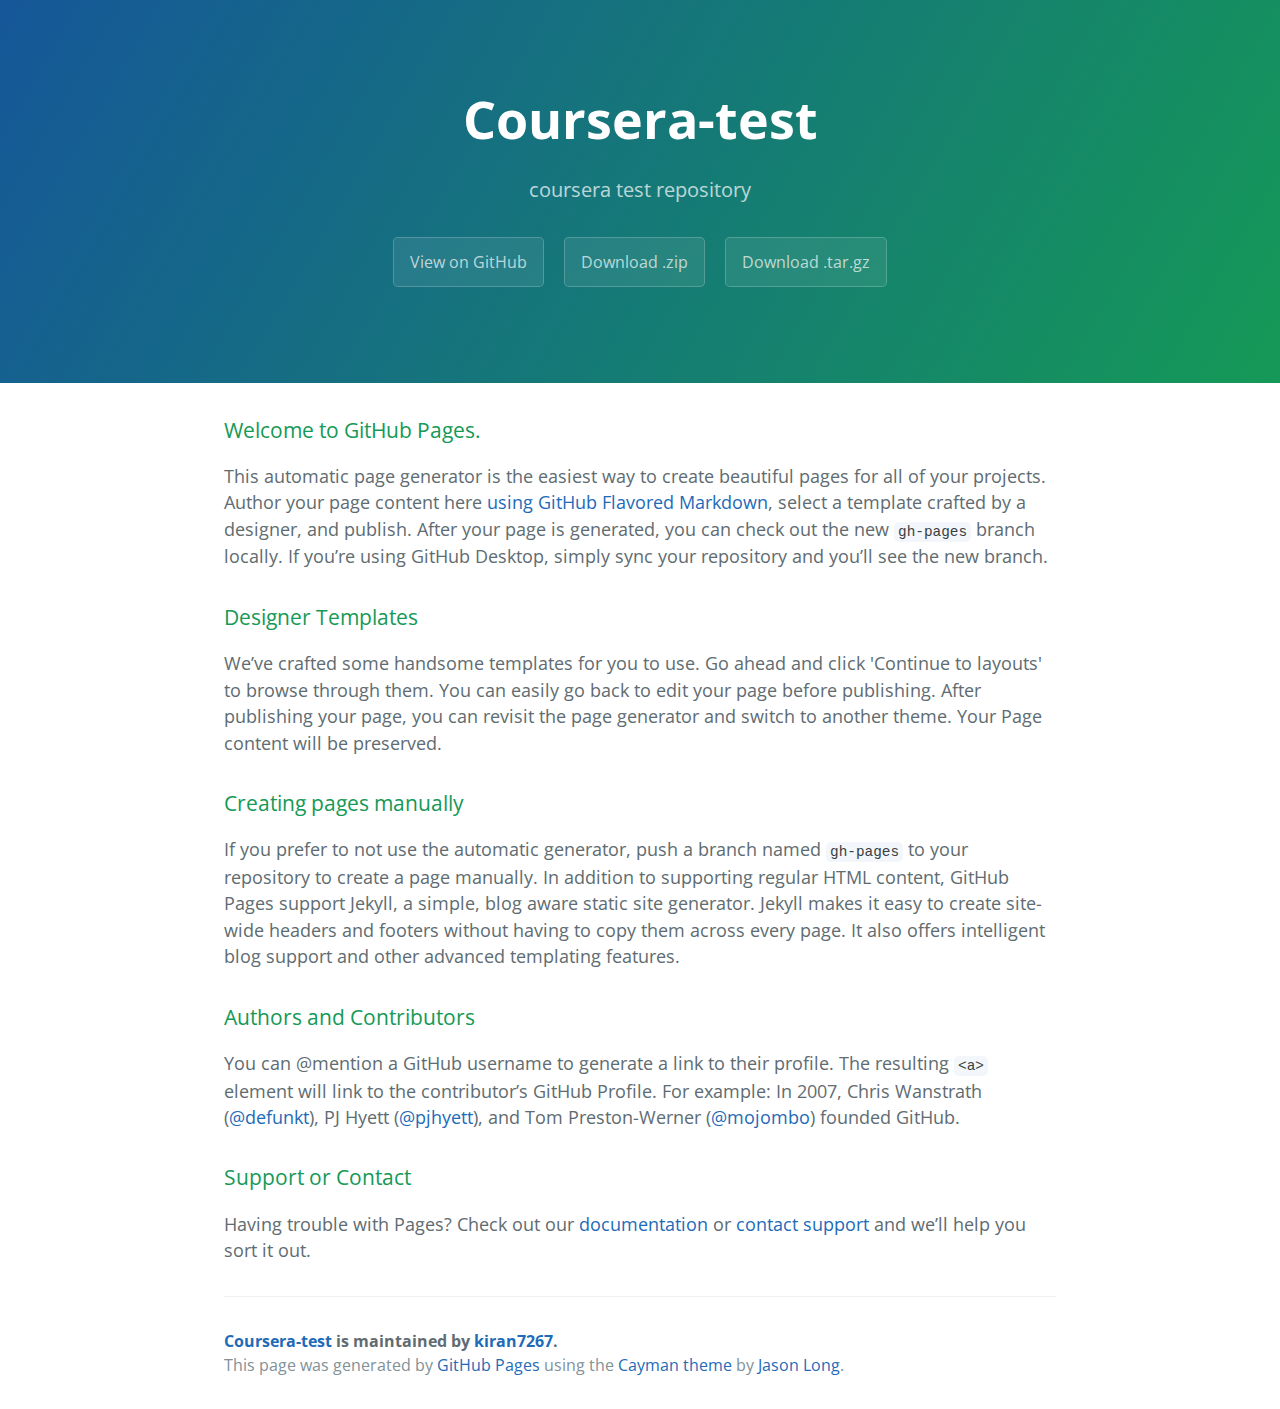
<file: index.html>
<!DOCTYPE html>
<html lang="en-us">
  <head>
    <meta charset="UTF-8">
    <title>Coursera-test by kiran7267</title>
    <meta name="viewport" content="width=device-width, initial-scale=1">
    <link rel="stylesheet" type="text/css" href="stylesheets/normalize.css" media="screen">
    <link href='https://fonts.googleapis.com/css?family=Open+Sans:400,700' rel='stylesheet' type='text/css'>
    <link rel="stylesheet" type="text/css" href="stylesheets/stylesheet.css" media="screen">
    <link rel="stylesheet" type="text/css" href="stylesheets/github-light.css" media="screen">
  </head>
  <body>
    <section class="page-header">
      <h1 class="project-name">Coursera-test</h1>
      <h2 class="project-tagline">coursera test repository</h2>
      <a href="https://github.com/kiran7267/coursera-test" class="btn">View on GitHub</a>
      <a href="https://github.com/kiran7267/coursera-test/zipball/master" class="btn">Download .zip</a>
      <a href="https://github.com/kiran7267/coursera-test/tarball/master" class="btn">Download .tar.gz</a>
    </section>

    <section class="main-content">
      <h3>
<a id="welcome-to-github-pages" class="anchor" href="#welcome-to-github-pages" aria-hidden="true"><span aria-hidden="true" class="octicon octicon-link"></span></a>Welcome to GitHub Pages.</h3>
<p>This automatic page generator is the easiest way to create beautiful pages for all of your projects. Author your page content here <a href="https://guides.github.com/features/mastering-markdown/">using GitHub Flavored Markdown</a>, select a template crafted by a designer, and publish. After your page is generated, you can check out the new <code>gh-pages</code> branch locally. If you’re using GitHub Desktop, simply sync your repository and you’ll see the new branch.</p>
<h3>
<a id="designer-templates" class="anchor" href="#designer-templates" aria-hidden="true"><span aria-hidden="true" class="octicon octicon-link"></span></a>Designer Templates</h3>
<p>We’ve crafted some handsome templates for you to use. Go ahead and click 'Continue to layouts' to browse through them. You can easily go back to edit your page before publishing. After publishing your page, you can revisit the page generator and switch to another theme. Your Page content will be preserved.</p>
<h3>
<a id="creating-pages-manually" class="anchor" href="#creating-pages-manually" aria-hidden="true"><span aria-hidden="true" class="octicon octicon-link"></span></a>Creating pages manually</h3>
<p>If you prefer to not use the automatic generator, push a branch named <code>gh-pages</code> to your repository to create a page manually. In addition to supporting regular HTML content, GitHub Pages support Jekyll, a simple, blog aware static site generator. Jekyll makes it easy to create site-wide headers and footers without having to copy them across every page. It also offers intelligent blog support and other advanced templating features.</p>
<h3>
<a id="authors-and-contributors" class="anchor" href="#authors-and-contributors" aria-hidden="true"><span aria-hidden="true" class="octicon octicon-link"></span></a>Authors and Contributors</h3>
<p>You can @mention a GitHub username to generate a link to their profile. The resulting <code>&lt;a&gt;</code> element will link to the contributor’s GitHub Profile. For example: In 2007, Chris Wanstrath (<a class="user-mention" data-hovercard-type="user" data-hovercard-url="/users/defunkt/hovercard" data-octo-click="hovercard-link-click" data-octo-dimensions="link_type:self" href="https://github.com/defunkt">@defunkt</a>), PJ Hyett (<a class="user-mention" data-hovercard-type="user" data-hovercard-url="/users/pjhyett/hovercard" data-octo-click="hovercard-link-click" data-octo-dimensions="link_type:self" href="https://github.com/pjhyett">@pjhyett</a>), and Tom Preston-Werner (<a class="user-mention" data-hovercard-type="user" data-hovercard-url="/users/mojombo/hovercard" data-octo-click="hovercard-link-click" data-octo-dimensions="link_type:self" href="https://github.com/mojombo">@mojombo</a>) founded GitHub.</p>
<h3>
<a id="support-or-contact" class="anchor" href="#support-or-contact" aria-hidden="true"><span aria-hidden="true" class="octicon octicon-link"></span></a>Support or Contact</h3>
<p>Having trouble with Pages? Check out our <a href="https://help.github.com/pages">documentation</a> or <a href="https://github.com/contact">contact support</a> and we’ll help you sort it out.</p>

      <footer class="site-footer">
        <span class="site-footer-owner"><a href="https://github.com/kiran7267/coursera-test">Coursera-test</a> is maintained by <a href="https://github.com/kiran7267">kiran7267</a>.</span>

        <span class="site-footer-credits">This page was generated by <a href="https://pages.github.com">GitHub Pages</a> using the <a href="https://github.com/jasonlong/cayman-theme">Cayman theme</a> by <a href="https://twitter.com/jasonlong">Jason Long</a>.</span>
      </footer>

    </section>

  
  </body>
</html>
</file>
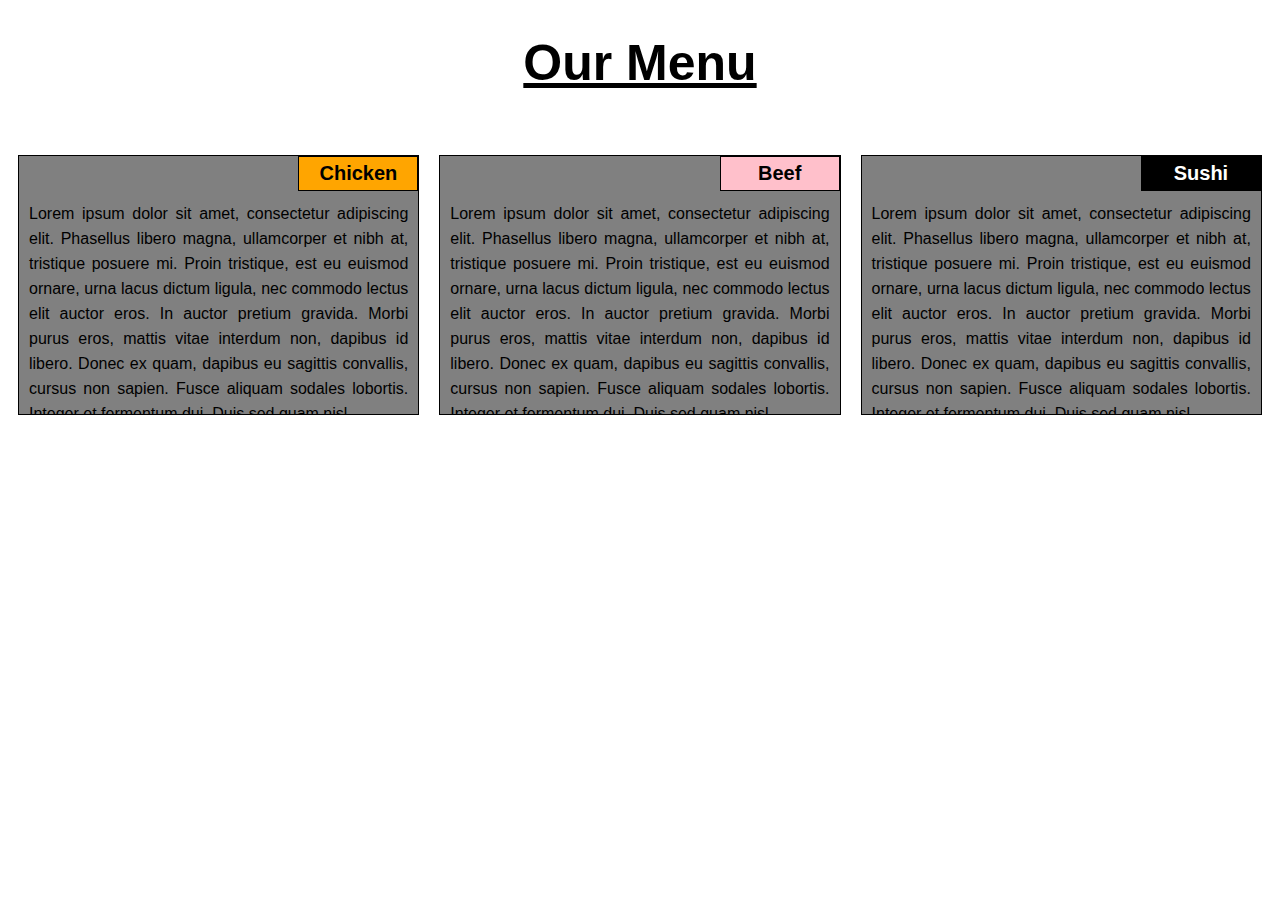
<file: module2-solution/index.html>
<!DOCTYPE html>
<html>
<head>
	<meta charset="utf-8">

	<meta name="viewport" content="width=device-width, initial-scale=1">

	<link rel="stylesheet" type="text/css" href="css/style.css">
	<title>Module-2 Solution</title>
</head>
<body>
	<h1><u>Our Menu</u></h1>
	<div class="row">
	<div class="container col-lg-4 col-md-6 col-sm-12">
		<section>
		<div id="chicken">
			Chicken
		</div>
		<p>
			Lorem ipsum dolor sit amet, consectetur adipiscing elit. Phasellus libero magna, ullamcorper et nibh at, tristique posuere mi. Proin tristique, est eu euismod ornare, urna lacus dictum ligula, nec commodo lectus elit auctor eros. In auctor pretium gravida. Morbi purus eros, mattis vitae interdum non, dapibus id libero. Donec ex quam, dapibus eu sagittis convallis, cursus non sapien. Fusce aliquam sodales lobortis. Integer et fermentum dui. Duis sed quam nisl.
		</p>
		</section>
	</div>
	<div class="container col-lg-4 col-md-6 col-sm-12">
		<section>
		<div id="beef">
			Beef
		</div>
		<p>
			Lorem ipsum dolor sit amet, consectetur adipiscing elit. Phasellus libero magna, ullamcorper et nibh at, tristique posuere mi. Proin tristique, est eu euismod ornare, urna lacus dictum ligula, nec commodo lectus elit auctor eros. In auctor pretium gravida. Morbi purus eros, mattis vitae interdum non, dapibus id libero. Donec ex quam, dapibus eu sagittis convallis, cursus non sapien. Fusce aliquam sodales lobortis. Integer et fermentum dui. Duis sed quam nisl. 
		</p>
		</section>
	</div>
	<div class="container col-lg-4 col-md-12 col-sm-12">
		<section>
		<div id="sushi">
			Sushi
		</div>
		<p>
			Lorem ipsum dolor sit amet, consectetur adipiscing elit. Phasellus libero magna, ullamcorper et nibh at, tristique posuere mi. Proin tristique, est eu euismod ornare, urna lacus dictum ligula, nec commodo lectus elit auctor eros. In auctor pretium gravida. Morbi purus eros, mattis vitae interdum non, dapibus id libero. Donec ex quam, dapibus eu sagittis convallis, cursus non sapien. Fusce aliquam sodales lobortis. Integer et fermentum dui. Duis sed quam nisl.
		</p>
		</section>
	</div>
	</div>
</body>
</html>
</file>
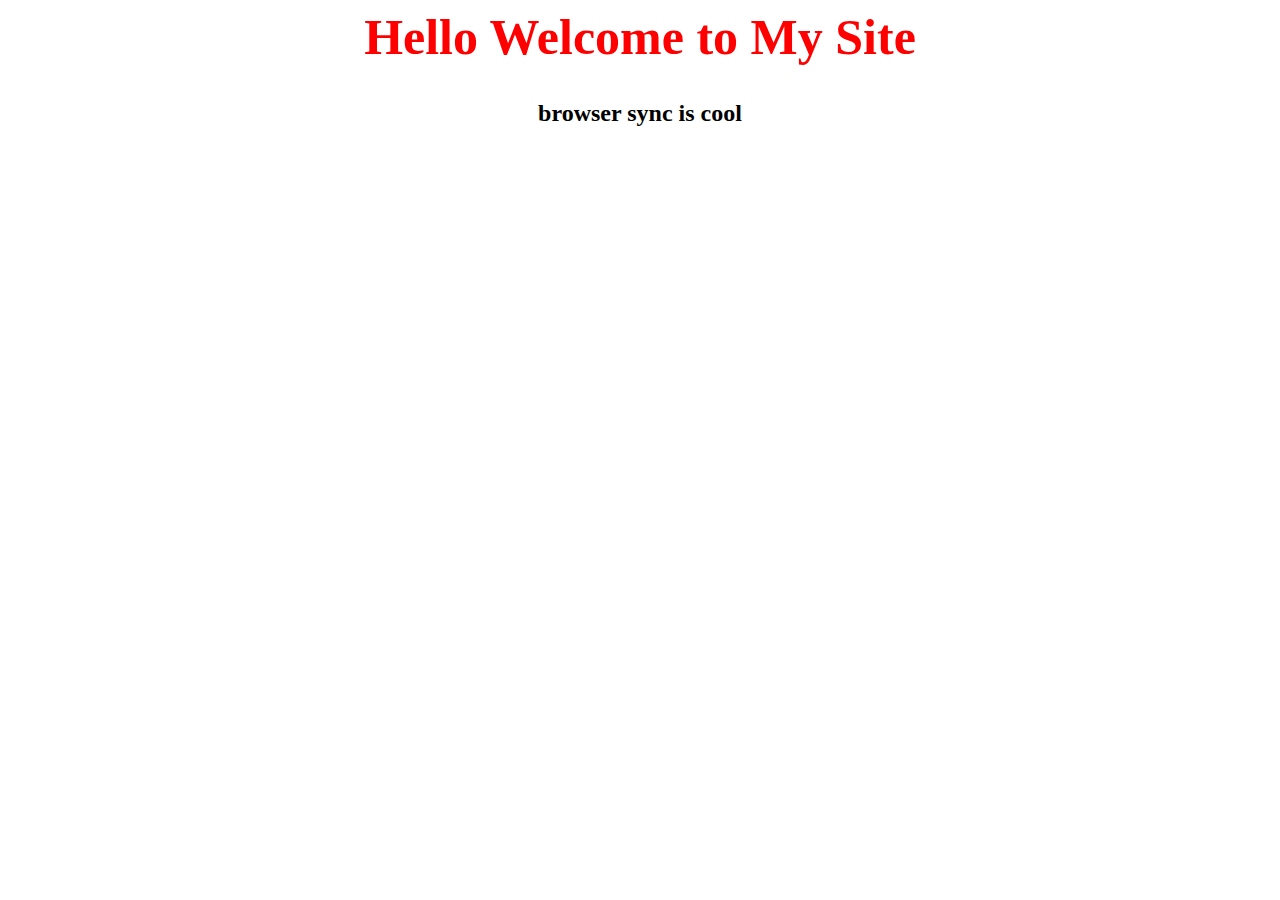
<file: site/index.html>
<!DOCTYPE html>
<html>
<head>
	<style>
		h1{
			color: red;
			text-align: center;
			font-size: 50px;
			margin-top: 0px;

		}
		h2{
		text-align:center;
		}
	</style>
	<title>my site</title>
</head>
<body>
<h1>Hello Welcome to My Site</h1>
<h2>browser sync is cool</h2>
</body>
</html>
</file>
<file: stylesheets/stylesheet.css>
* {
  box-sizing: border-box; }

body {
  padding: 0;
  margin: 0;
  font-family: "Open Sans", "Helvetica Neue", Helvetica, Arial, sans-serif;
  font-size: 16px;
  line-height: 1.5;
  color: #606c71; }

a {
  color: #1e6bb8;
  text-decoration: none; }
  a:hover {
    text-decoration: underline; }

.btn {
  display: inline-block;
  margin-bottom: 1rem;
  color: rgba(255, 255, 255, 0.7);
  background-color: rgba(255, 255, 255, 0.08);
  border-color: rgba(255, 255, 255, 0.2);
  border-style: solid;
  border-width: 1px;
  border-radius: 0.3rem;
  transition: color 0.2s, background-color 0.2s, border-color 0.2s; }
  .btn + .btn {
    margin-left: 1rem; }

.btn:hover {
  color: rgba(255, 255, 255, 0.8);
  text-decoration: none;
  background-color: rgba(255, 255, 255, 0.2);
  border-color: rgba(255, 255, 255, 0.3); }

@media screen and (min-width: 64em) {
  .btn {
    padding: 0.75rem 1rem; } }

@media screen and (min-width: 42em) and (max-width: 64em) {
  .btn {
    padding: 0.6rem 0.9rem;
    font-size: 0.9rem; } }

@media screen and (max-width: 42em) {
  .btn {
    display: block;
    width: 100%;
    padding: 0.75rem;
    font-size: 0.9rem; }
    .btn + .btn {
      margin-top: 1rem;
      margin-left: 0; } }

.page-header {
  color: #fff;
  text-align: center;
  background-color: #159957;
  background-image: linear-gradient(120deg, #155799, #159957); }

@media screen and (min-width: 64em) {
  .page-header {
    padding: 5rem 6rem; } }

@media screen and (min-width: 42em) and (max-width: 64em) {
  .page-header {
    padding: 3rem 4rem; } }

@media screen and (max-width: 42em) {
  .page-header {
    padding: 2rem 1rem; } }

.project-name {
  margin-top: 0;
  margin-bottom: 0.1rem; }

@media screen and (min-width: 64em) {
  .project-name {
    font-size: 3.25rem; } }

@media screen and (min-width: 42em) and (max-width: 64em) {
  .project-name {
    font-size: 2.25rem; } }

@media screen and (max-width: 42em) {
  .project-name {
    font-size: 1.75rem; } }

.project-tagline {
  margin-bottom: 2rem;
  font-weight: normal;
  opacity: 0.7; }

@media screen and (min-width: 64em) {
  .project-tagline {
    font-size: 1.25rem; } }

@media screen and (min-width: 42em) and (max-width: 64em) {
  .project-tagline {
    font-size: 1.15rem; } }

@media screen and (max-width: 42em) {
  .project-tagline {
    font-size: 1rem; } }

.main-content :first-child {
  margin-top: 0; }
.main-content img {
  max-width: 100%; }
.main-content h1, .main-content h2, .main-content h3, .main-content h4, .main-content h5, .main-content h6 {
  margin-top: 2rem;
  margin-bottom: 1rem;
  font-weight: normal;
  color: #159957; }
.main-content p {
  margin-bottom: 1em; }
.main-content code {
  padding: 2px 4px;
  font-family: Consolas, "Liberation Mono", Menlo, Courier, monospace;
  font-size: 0.9rem;
  color: #383e41;
  background-color: #f3f6fa;
  border-radius: 0.3rem; }
.main-content pre {
  padding: 0.8rem;
  margin-top: 0;
  margin-bottom: 1rem;
  font: 1rem Consolas, "Liberation Mono", Menlo, Courier, monospace;
  color: #567482;
  word-wrap: normal;
  background-color: #f3f6fa;
  border: solid 1px #dce6f0;
  border-radius: 0.3rem; }
  .main-content pre > code {
    padding: 0;
    margin: 0;
    font-size: 0.9rem;
    color: #567482;
    word-break: normal;
    white-space: pre;
    background: transparent;
    border: 0; }
.main-content .highlight {
  margin-bottom: 1rem; }
  .main-content .highlight pre {
    margin-bottom: 0;
    word-break: normal; }
.main-content .highlight pre, .main-content pre {
  padding: 0.8rem;
  overflow: auto;
  font-size: 0.9rem;
  line-height: 1.45;
  border-radius: 0.3rem; }
.main-content pre code, .main-content pre tt {
  display: inline;
  max-width: initial;
  padding: 0;
  margin: 0;
  overflow: initial;
  line-height: inherit;
  word-wrap: normal;
  background-color: transparent;
  border: 0; }
  .main-content pre code:before, .main-content pre code:after, .main-content pre tt:before, .main-content pre tt:after {
    content: normal; }
.main-content ul, .main-content ol {
  margin-top: 0; }
.main-content blockquote {
  padding: 0 1rem;
  margin-left: 0;
  color: #819198;
  border-left: 0.3rem solid #dce6f0; }
  .main-content blockquote > :first-child {
    margin-top: 0; }
  .main-content blockquote > :last-child {
    margin-bottom: 0; }
.main-content table {
  display: block;
  width: 100%;
  overflow: auto;
  word-break: normal;
  word-break: keep-all; }
  .main-content table th {
    font-weight: bold; }
  .main-content table th, .main-content table td {
    padding: 0.5rem 1rem;
    border: 1px solid #e9ebec; }
.main-content dl {
  padding: 0; }
  .main-content dl dt {
    padding: 0;
    margin-top: 1rem;
    font-size: 1rem;
    font-weight: bold; }
  .main-content dl dd {
    padding: 0;
    margin-bottom: 1rem; }
.main-content hr {
  height: 2px;
  padding: 0;
  margin: 1rem 0;
  background-color: #eff0f1;
  border: 0; }

@media screen and (min-width: 64em) {
  .main-content {
    max-width: 64rem;
    padding: 2rem 6rem;
    margin: 0 auto;
    font-size: 1.1rem; } }

@media screen and (min-width: 42em) and (max-width: 64em) {
  .main-content {
    padding: 2rem 4rem;
    font-size: 1.1rem; } }

@media screen and (max-width: 42em) {
  .main-content {
    padding: 2rem 1rem;
    font-size: 1rem; } }

.site-footer {
  padding-top: 2rem;
  margin-top: 2rem;
  border-top: solid 1px #eff0f1; }

.site-footer-owner {
  display: block;
  font-weight: bold; }

.site-footer-credits {
  color: #819198; }

@media screen and (min-width: 64em) {
  .site-footer {
    font-size: 1rem; } }

@media screen and (min-width: 42em) and (max-width: 64em) {
  .site-footer {
    font-size: 1rem; } }

@media screen and (max-width: 42em) {
  .site-footer {
    font-size: 0.9rem; } }
</file>
<file: stylesheets/github-light.css>
/*!
 * GitHub Light v0.4.1
 * Copyright (c) 2012 - 2017 GitHub, Inc.
 * Licensed under MIT (https://github.com/primer/github-syntax-theme-generator/blob/master/LICENSE)
 */

.pl-c /* comment, punctuation.definition.comment, string.comment */ {
  color: #6a737d;
}

.pl-c1 /* constant, entity.name.constant, variable.other.constant, variable.language, support, meta.property-name, support.constant, support.variable, meta.module-reference, markup.raw, meta.diff.header, meta.output */,
.pl-s .pl-v /* string variable */ {
  color: #005cc5;
}

.pl-e /* entity */,
.pl-en /* entity.name */ {
  color: #6f42c1;
}

.pl-smi /* variable.parameter.function, storage.modifier.package, storage.modifier.import, storage.type.java, variable.other */,
.pl-s .pl-s1 /* string source */ {
  color: #24292e;
}

.pl-ent /* entity.name.tag, markup.quote */ {
  color: #22863a;
}

.pl-k /* keyword, storage, storage.type */ {
  color: #d73a49;
}

.pl-s /* string */,
.pl-pds /* punctuation.definition.string, source.regexp, string.regexp.character-class */,
.pl-s .pl-pse .pl-s1 /* string punctuation.section.embedded source */,
.pl-sr /* string.regexp */,
.pl-sr .pl-cce /* string.regexp constant.character.escape */,
.pl-sr .pl-sre /* string.regexp source.ruby.embedded */,
.pl-sr .pl-sra /* string.regexp string.regexp.arbitrary-repitition */ {
  color: #032f62;
}

.pl-v /* variable */,
.pl-smw /* sublimelinter.mark.warning */ {
  color: #e36209;
}

.pl-bu /* invalid.broken, invalid.deprecated, invalid.unimplemented, message.error, brackethighlighter.unmatched, sublimelinter.mark.error */ {
  color: #b31d28;
}

.pl-ii /* invalid.illegal */ {
  color: #fafbfc;
  background-color: #b31d28;
}

.pl-c2 /* carriage-return */ {
  color: #fafbfc;
  background-color: #d73a49;
}

.pl-c2::before /* carriage-return */ {
  content: "^M";
}

.pl-sr .pl-cce /* string.regexp constant.character.escape */ {
  font-weight: bold;
  color: #22863a;
}

.pl-ml /* markup.list */ {
  color: #735c0f;
}

.pl-mh /* markup.heading */,
.pl-mh .pl-en /* markup.heading entity.name */,
.pl-ms /* meta.separator */ {
  font-weight: bold;
  color: #005cc5;
}

.pl-mi /* markup.italic */ {
  font-style: italic;
  color: #24292e;
}

.pl-mb /* markup.bold */ {
  font-weight: bold;
  color: #24292e;
}

.pl-md /* markup.deleted, meta.diff.header.from-file, punctuation.definition.deleted */ {
  color: #b31d28;
  background-color: #ffeef0;
}

.pl-mi1 /* markup.inserted, meta.diff.header.to-file, punctuation.definition.inserted */ {
  color: #22863a;
  background-color: #f0fff4;
}

.pl-mc /* markup.changed, punctuation.definition.changed */ {
  color: #e36209;
  background-color: #ffebda;
}

.pl-mi2 /* markup.ignored, markup.untracked */ {
  color: #f6f8fa;
  background-color: #005cc5;
}

.pl-mdr /* meta.diff.range */ {
  font-weight: bold;
  color: #6f42c1;
}

.pl-ba /* brackethighlighter.tag, brackethighlighter.curly, brackethighlighter.round, brackethighlighter.square, brackethighlighter.angle, brackethighlighter.quote */ {
  color: #586069;
}

.pl-sg /* sublimelinter.gutter-mark */ {
  color: #959da5;
}

.pl-corl /* constant.other.reference.link, string.other.link */ {
  text-decoration: underline;
  color: #032f62;
}
</file>
<file: module2-solution/css/style.css>
/* Base Styles */

* {
	box-sizing: border-box;
}

h1 {
	font-family: sans-serif;
	color: #000000;
	text-align: center;
  font-weight: bold;
  font-size: 50px;
}
p {
	padding: 10px;
	margin: 0;
  text-align: justify;
  line-height: 25px;
}

.container {
	border: none;
	margin-left: auto;
	margin-right: auto;
	margin-top: 20px;
	margin-bottom: 20px;
	padding: 10px;
}

section {
	border:	1px solid black;
	background-color: gray;
	width: 100%;
	height: 260px;
	font-family: Helvetica;
	color: black;
	position: relative;
	overflow: auto;
}

#chicken {
	border: 1px solid black;
	text-align: center;
	width: 30%;
	margin-left: 70%;
	font-family: Georgia,sans-serif;
	font-weight: bold;
	font-size: 125%;
	margin-bottom: 0;
	margin-top: 0;
	padding: 5px;
	background-color: orange;

}

#beef {
	border: 1px solid black;
	text-align: center;
	width: 30%;
	margin-left: 70%;
	font-family: Georgia,sans-serif;
	font-weight: bold;
	font-size: 125%;
	margin-bottom: 0;
	margin-top: 0;
	padding: 5px;
	background-color: pink;
}

#sushi {
	border: 1px solid black;
	text-align: center;
	width: 30%;
	margin-left: 70%;
	font-family: Georgia,sans-serif;
	font-weight: bold;
	font-size: 125%;
	margin-bottom: 0;
	margin-top: 0;
	background-color: black;
	color: white;
	padding: 5px;
}

.row {
	width: 100%;
}

/* Desktop view */

@media (min-width: 992px) {
  .col-lg-1, .col-lg-2, .col-lg-3, .col-lg-4, .col-lg-5, .col-lg-6, .col-lg-7, .col-lg-8, .col-lg-9, .col-lg-10, .col-lg-11, .col-lg-12 {
    float: left;
  }

  .col-lg-1 {
    width: 8.33%;
  }
  .col-lg-2 {
    width: 16.66%;
  }
  .col-lg-3 {
    width: 25%;
  }
  .col-lg-4 {
    width: 33.33%;
  }
  .col-lg-5 {
    width: 41.66%;
  }
  .col-lg-6 {
    width: 50%;
  }
  .col-lg-7 {
    width: 58.33%;
  }
  .col-lg-8 {
    width: 66.66%;
  }
  .col-lg-9 {
    width: 74.99%;
  }
  .col-lg-10 {
    width: 83.33%;
  }
  .col-lg-11 {
    width: 91.66%;
  }
  .col-lg-12 {
    width: 100%;
  }

}

/* Tablet view */

@media (min-width: 768px) and (max-width: 991px) {
  .col-md-1, .col-md-2, .col-md-3, .col-md-4, .col-md-5, .col-md-6, .col-md-7, .col-md-8, .col-md-9, .col-md-10, .col-md-11, .col-md-12 {
    float: left;
  }

  .col-md-1 {
    width: 8.33%;
  }
  .col-md-2 {
    width: 16.66%;
  }
  .col-md-3 {
    width: 25%;
  }
  .col-md-4 {
    width: 33.33%;
  }
  .col-md-5 {
    width: 41.66%;
  }
  .col-md-6 {
    width: 50%;
  }
  .col-md-7 {
    width: 58.33%;
  }
  .col-md-8 {
    width: 66.66%;
  }
  .col-md-9 {
    width: 74.99%;
  }
  .col-md-10 {
    width: 83.33%;
  }
  .col-md-11 {
    width: 91.66%;
  }
  .col-md-12 {
    width: 100%;
  }
}

/* Mobile view */

@media (max-width: 768px) {
  .col-sm-1, .col-sm-2, .col-sm-3, .col-sm-4, .col-sm-5, .col-sm-6, .col-sm-7, .col-sm-8, .col-sm-9, .col-sm-10, .col-sm-11, .col-sm-12 {
 	float: left;
  }

  .col-sm-1 {
    width: 8.33%;
  }
  .col-sm-2 {
    width: 16.66%;
  }
  .col-sm-3 {
    width: 25%;
  }
  .col-sm-4 {
    width: 33.33%;
  }
  .col-sm-5 {
    width: 41.66%;
  }
  .col-sm-6 {
    width: 50%;
  }
  .col-sm-7 {
    width: 58.33%;
  }
  .col-sm-8 {
    width: 66.66%;
  }
  .col-sm-9 {
    width: 74.99%;
  }
  .col-sm-10 {
    width: 83.33%;
  }
  .col-sm-11 {
    width: 91.66%;
  }
  .col-sm-12 {
    width: 100%;
  }
}
</file>
